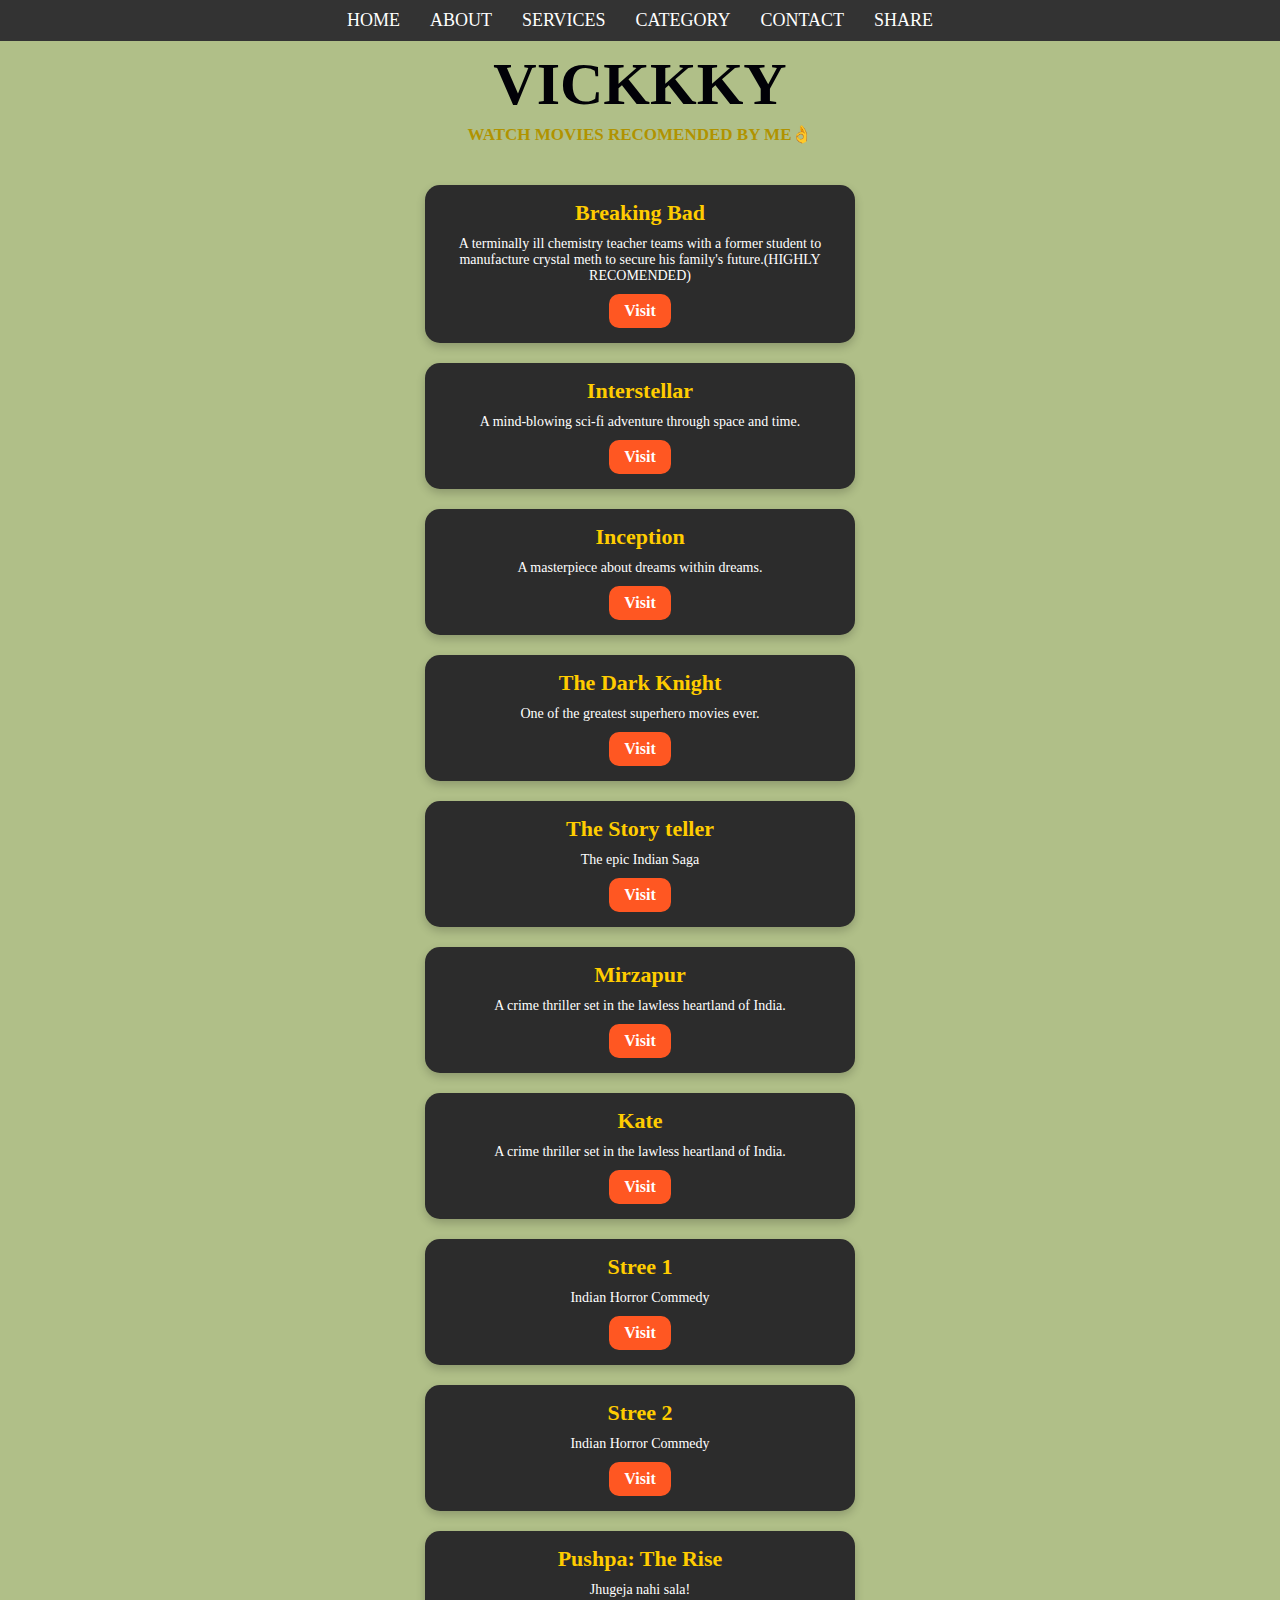
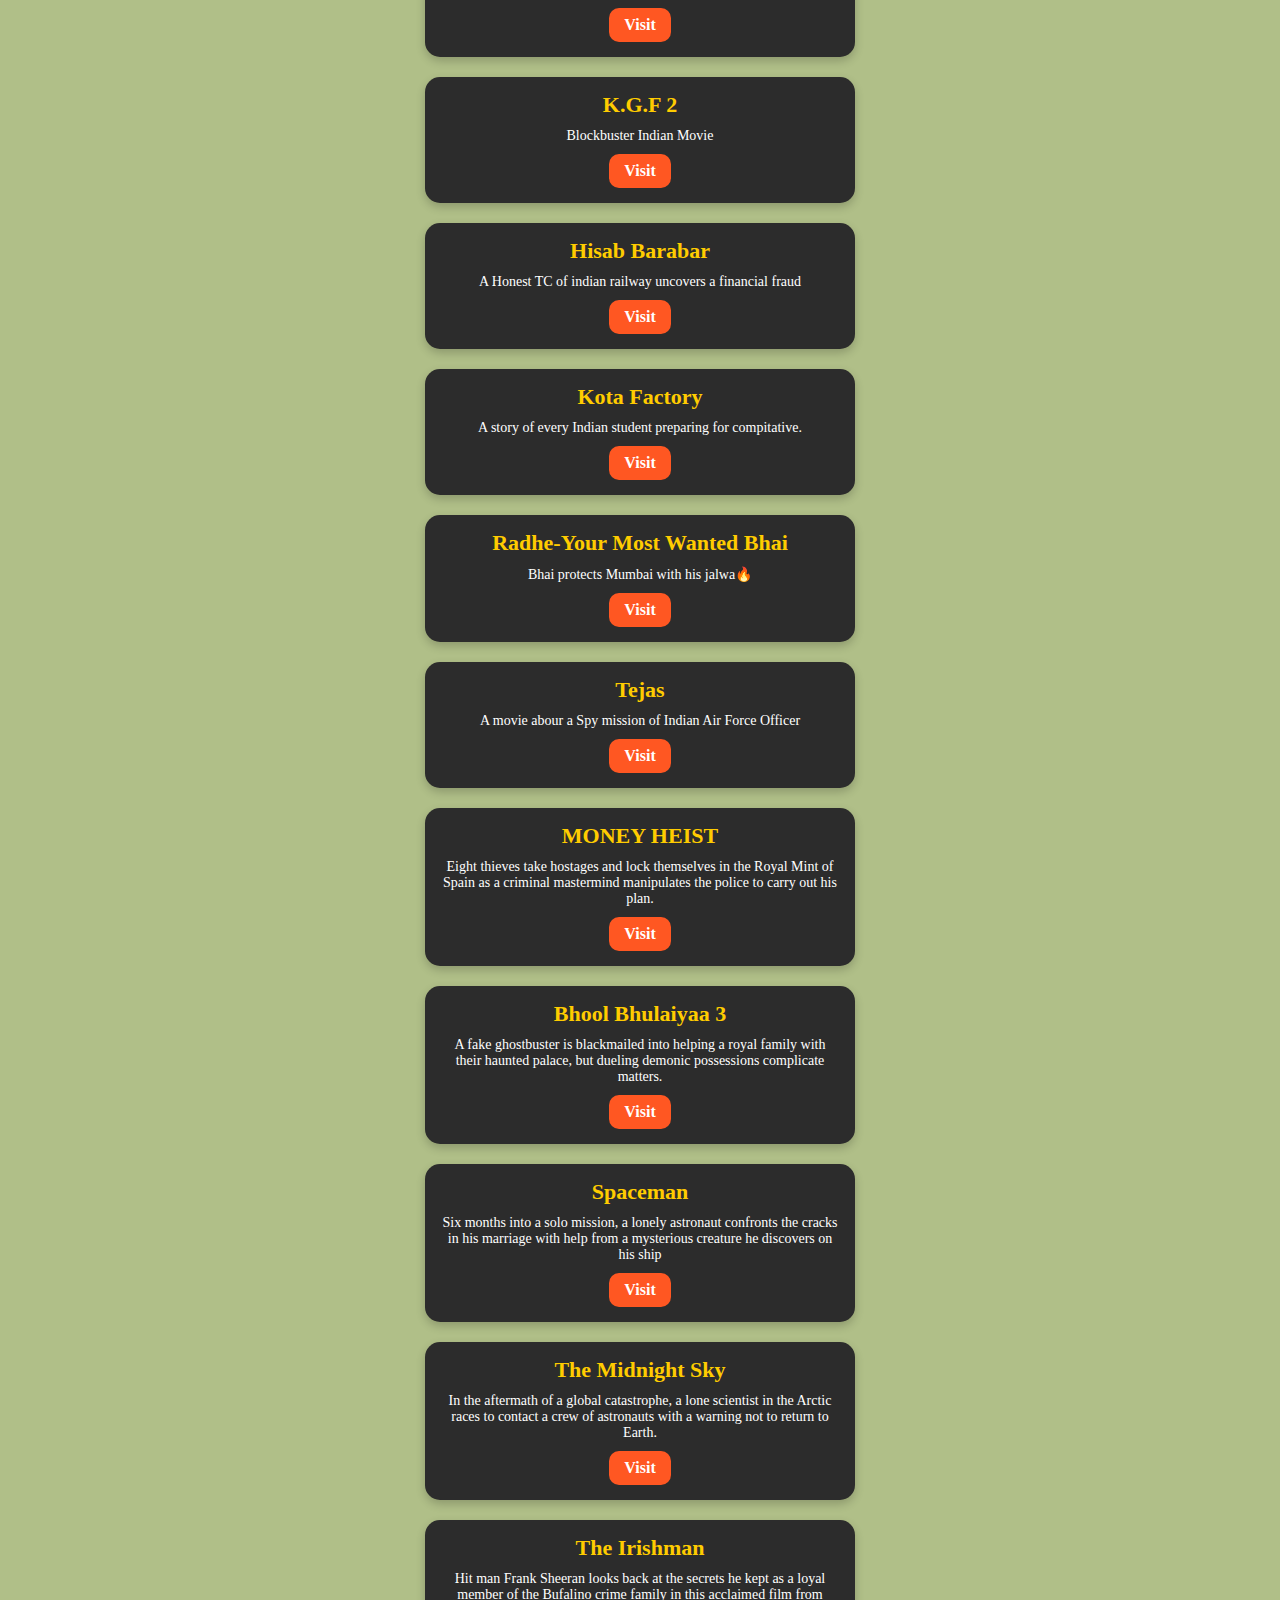
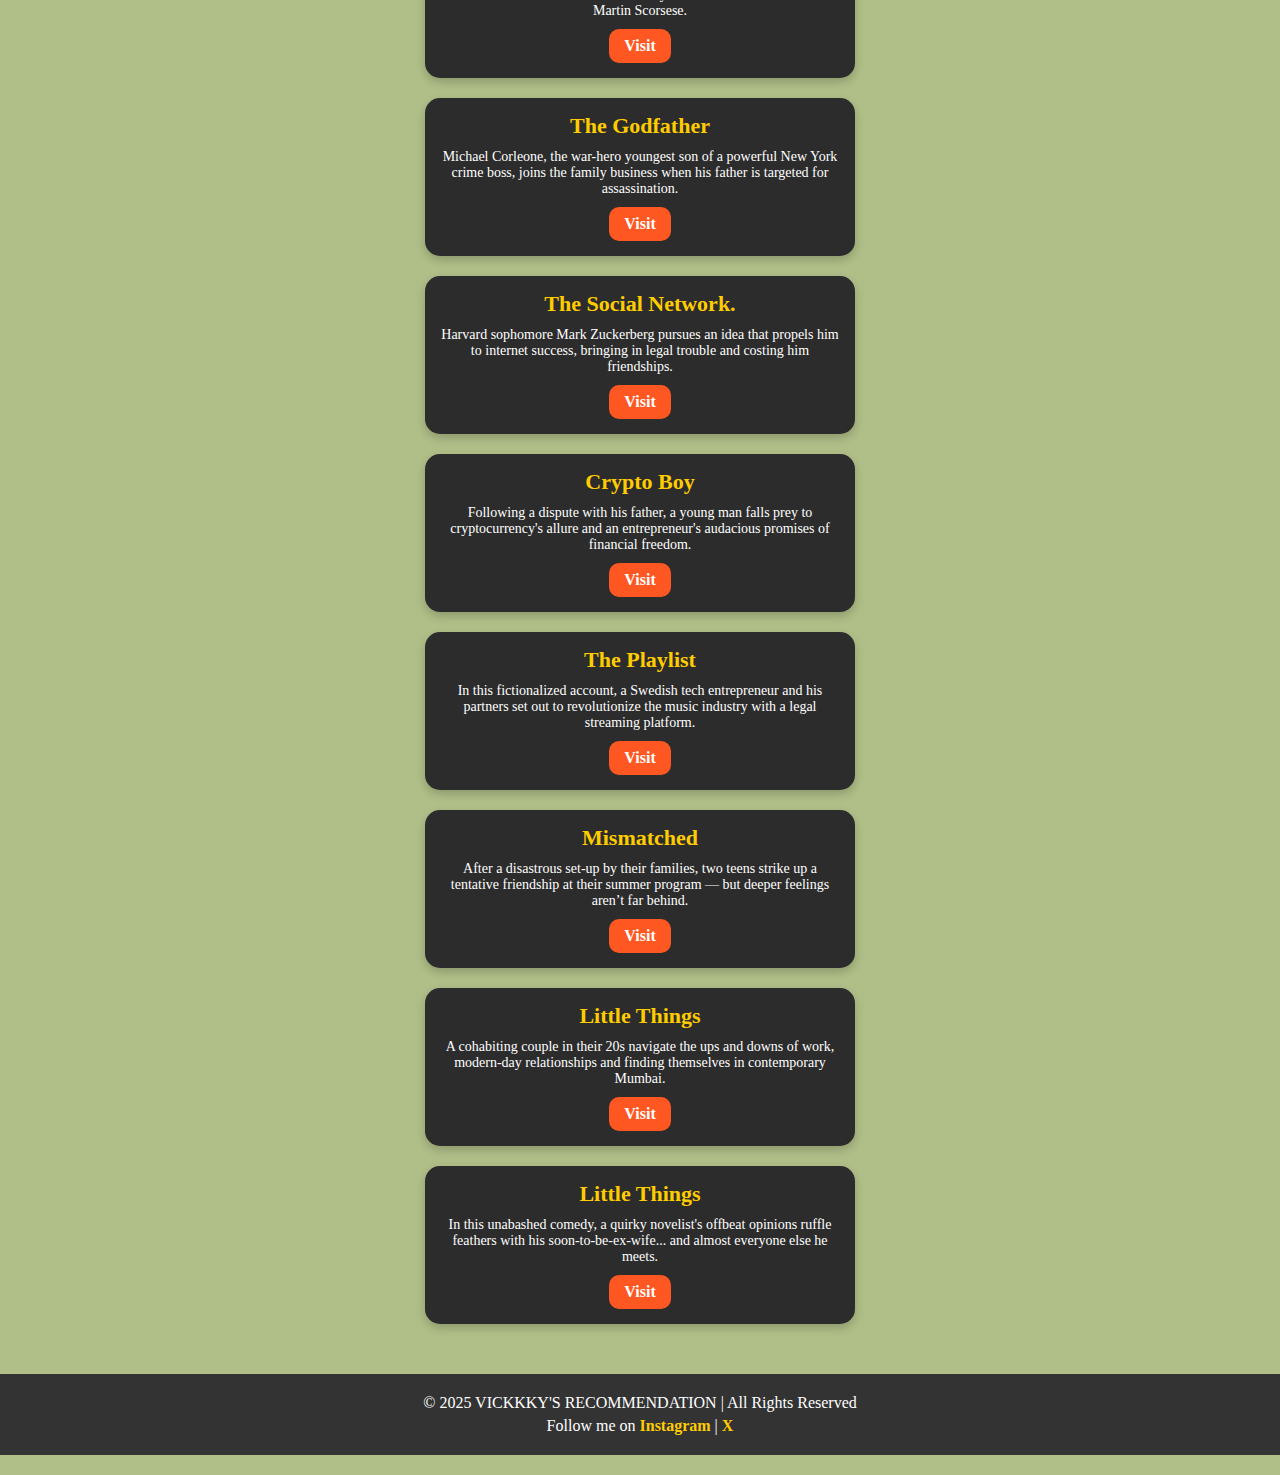
<file: index.html>
<!DOCTYPE html>
<html lang="en">
<head>
    <meta charset="UTF-8">
    <meta name="viewport" content="width=device-width, initial-scale=1.0">
    <title>VICKKKY'S SUGGESTION🔥 </title>
    <link rel="stylesheet" href="style.css">
</head>
<body>
    <nav>
        <ul>
            <li><a href="#home">HOME</a></li>
            <li><a href="about.html">ABOUT</a></li>
            <li><a href="services.html">SERVICES</a></li>
            <li><a href="category.html"">CATEGORY</a></li>
            <li><a href="contact.html">CONTACT</a></li>
            <li><a href="share.html">SHARE</a></li>
        </ul>
    </nav>
    <h2>VICKKKY</h2>
    
    <h6>WATCH MOVIES RECOMENDED BY ME👌</h6>


    <div class="movies">

        <div class="movie">
            <h3>Breaking Bad</h3>
            <p>A terminally ill chemistry teacher teams with a former student to manufacture crystal meth to secure his family's future.(HIGHLY RECOMENDED)</p>
            <a href="https://www.netflix.com/in/title/70143836" target="_blank">Visit</a>
        </div>


        <div class="movie">
            <h3>Interstellar</h3>
            <p>A mind-blowing sci-fi adventure through space and time.</p>
            <a href="https://www.netflix.com/title/70305903" target="_blank">Visit</a>
        </div>

        <div class="movie">
            <h3>Inception</h3>
            <p>A masterpiece about dreams within dreams.</p>
            <a href="https://www.netflix.com/title/70131314" target="_blank">Visit</a>
        </div>

        <div class="movie">
            <h3>The Dark Knight</h3>
            <p>One of the greatest superhero movies ever.</p>
            <a href="https://www.hbomax.com/feature/urn:hbo:feature:GVU7kSwXouJuAuwEAAC7B" target="_blank">Visit</a>
        </div>

        <div class="movie">
            <h3>The Story teller</h3>
            <p>The epic Indian Saga</p>
            <a href="https://www.disneyplus.com/movies/avengers-endgame/3B3U3c9HoUvH" target="_blank">Visit</a>
        </div>

        <div class="movie">
            <h3>Mirzapur</h3>
            <p>A crime thriller set in the lawless heartland of India.</p>
            <a href="https://www.primevideo.com/detail/Mirzapur/0PDOKMV9CRLOMO5EUKNCUJLG4Q" target="_blank">Visit</a>
        </div>

        <div class="movie">
            <h3>Kate</h3>
            <p>A crime thriller set in the lawless heartland of India.</p>
            <a href="https://www.netflix.com/in/title/80216200" target="_blank">Visit</a>
        </div>
        
        <div class="movie">
            <h3>Stree 1</h3>
            <p>Indian Horror Commedy</p>
            <a href="https://www.primevideo.com/detail/0RD1GR2USS5H83E8GFKB3ABP5U/ref=atv_dp_amz_c_TS8274d9_1_1?jic=16%7CCgNhbGwSA2FsbA%3D%3D" target="_blank">Visit</a>
        </div>

        <div class="movie">
            <h3>Stree 2</h3>
            <p>Indian Horror Commedy</p>
            <a href="https://www.primevideo.com/detail/0L3XGEP30JCFV7H3N1ZAJG2VFV/ref=atv_mv_hom_c_zbfcqv_brws_2_1?jic=8%7CEgRzdm9k" target="_blank">Visit</a>
        </div>

        <div class="movie">
            <h3>Pushpa: The Rise</h3>
            <p>Jhugeja nahi sala!</p>
            <a href="https://www.primevideo.com/detail/0PCNR8B8EB3051VAMKZ4JOKOM9/ref=atv_dp_amz_c_TS8274d9_1_2?jic=16%7CCgNhbGwSA2FsbA%3D%3D" target="_blank">Visit</a>
        </div>

        <div class="movie">
            <h3>K.G.F 2</h3>
            <p>Blockbuster Indian Movie</p>
            <a href="https://www.primevideo.com/detail/0OLFV66669RCQ9BSC7YCWOZA6S/ref=atv_dp_amz_c_TS8274d9_1_3?jic=16%7CCgNhbGwSA2FsbA%3D%3D" target="_blank">Visit</a>
        </div>
        <div class="movie">
            <h3>Hisab Barabar</h3>
            <p>A Honest TC of indian railway uncovers a financial fraud</p>
            <a href="https://www.zee5.com/movies/details/hisaab-barabar/0-0-1z5685485" target="_blank">Visit</a>
        </div>

        <div class="movie">
            <h3>Kota Factory</h3>
            <p>A story of every Indian student preparing for compitative.</p>
            <a href="https://www.netflix.com/in/title/81249783" target="_blank">Visit</a>
        </div>
        <div class="movie">
            <h3>Radhe-Your Most Wanted Bhai</h3>
            <p>Bhai protects Mumbai with his jalwa🔥</p>
            <a href="https://www.zee5.com/movies/details/gadar-2/0-0-1z5437988" target="_blank">Visit</a>
        </div>

        <div class="movie">
            <h3>Tejas</h3>
            <p>A movie abour a Spy mission of Indian Air Force Officer</p>
            <a href="https://www.zee5.com/movies/details/tejas/0-0-1z5489618" target="_blank">Visit</a>
        </div>

        <div class="movie">
            <h3>MONEY HEIST</h3>
            <p>Eight thieves take hostages and lock themselves in the Royal Mint of Spain as a criminal mastermind manipulates the police to carry out his plan.</p>
            <a href="https://www.netflix.com/in/title/80192098" target="_blank">Visit</a>
        </div>

        <div class="movie">
            <h3>Bhool Bhulaiyaa 3</h3>
            <p> A fake ghostbuster is blackmailed into helping a royal family with their haunted palace, but dueling demonic possessions complicate matters.</p>
            <a href="https://www.netflix.com/in/title/81686134" target="_blank">Visit</a>
        </div>

        <div class="movie">
            <h3>Spaceman</h3>
            <p> Six months into a solo mission, a lonely astronaut confronts the cracks in his marriage with help from a mysterious creature he discovers on his ship</p>
            <a href="https://www.netflix.com/in/title/81301595">Visit</a>
        </div>

        <div class="movie">
            <h3>The Midnight Sky</h3>
            <p>In the aftermath of a global catastrophe, a lone scientist in the Arctic races to contact a crew of astronauts with a warning not to return to Earth. </p>
            <a href="https://www.netflix.com/in/title/80244645">Visit</a>
        </div>

        <div class="movie">
            <h3>The Irishman</h3>
            <p>Hit man Frank Sheeran looks back at the secrets he kept as a loyal member of the Bufalino crime family in this acclaimed film from Martin Scorsese.</p>
            <a href="https://www.netflix.com/in/title/80175798">Visit</a>
        </div>

        <div class="movie">
            <h3>The Godfather</h3>
            <p>Michael Corleone, the war-hero youngest son of a powerful New York crime boss, joins the family business when his father is targeted for assassination.</p>
            <a href="https://www.netflix.com/in/title/60011152">Visit</a>
        </div>

        <div class="movie">
            <h3>The Social Network.</h3>
            <p>Harvard sophomore Mark Zuckerberg pursues an idea that propels him to internet success, bringing in legal trouble and costing him friendships.</p>
            <a href="https://www.netflix.com/in/title/70132721">Visit</a>
        </div>

         <div class="movie">
            <h3>Crypto Boy</h3>
            <p>Following a dispute with his father, a young man falls prey to cryptocurrency's allure and an entrepreneur's audacious promises of financial freedom.</p>
            <a href="https://www.netflix.com/in/title/81488972">Visit</a>
        </div>

           <div class="movie">
            <h3>The Playlist</h3>
            <p>In this fictionalized account, a Swedish tech entrepreneur and his partners set out to revolutionize the music industry with a legal streaming platform.</p>
            <a href="https://www.netflix.com/in/title/81186296">Visit</a>
        </div>

        <div class="movie">
            <h3>Mismatched</h3>
            <p>After a disastrous set-up by their families, two teens strike up a tentative friendship at their summer program — but deeper feelings aren’t far behind.</p>
            <a href="https://www.netflix.com/in/title/80220079?source=35">Visit</a>
        </div>

        <div class="movie">
            <h3>Little Things</h3>
            <p>A cohabiting couple in their 20s navigate the ups and downs of work, modern-day relationships and finding themselves in contemporary Mumbai.</p>
            <a href="https://www.netflix.com/in/title/81011159">Visit</a>
        </div>

        <div class="movie">
            <h3>Little Things</h3>
            <p>In this unabashed comedy, a quirky novelist's offbeat opinions ruffle feathers with his soon-to-be-ex-wife... and almost everyone else he meets.</p>
            <a href="https://www.netflix.com/in/title/81181080">Visit</a>
        </div>
        
        <footer>
            <p>© 2025 VICKKKY'S RECOMMENDATION | All Rights Reserved</p>
            <p>Follow me on 
                <a href="https://www.instagram.com/vickyiscooked/?igsh=YzljYTk1ODg3Zg%3D%3D#" target="_blank">Instagram</a> | 
                <a href="https://twitter.com/" target="_blank">X</a>
            </p>
        </footer>
    </body>
    </html>
    
    
</body>
</html>
</file>
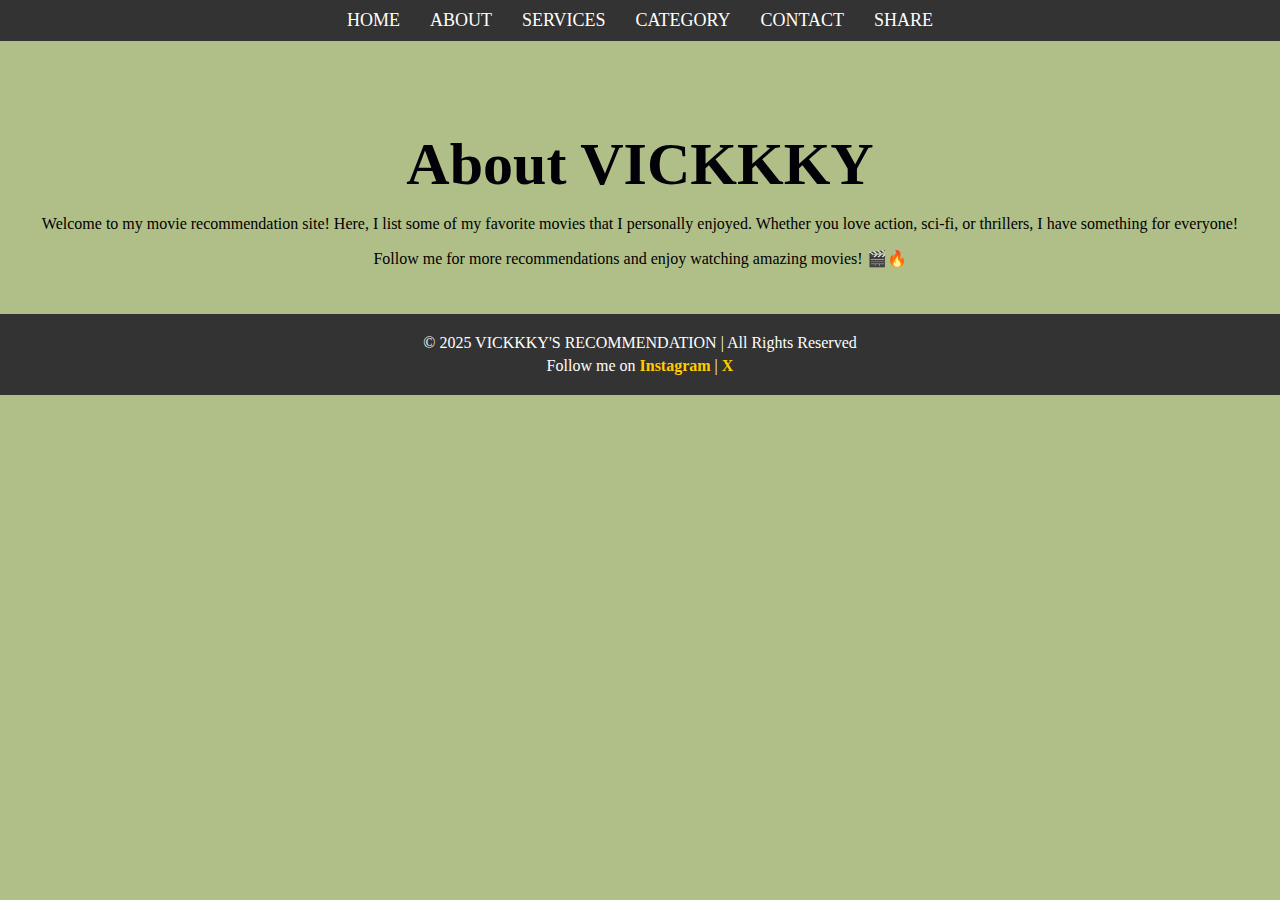
<file: about.html>
<!DOCTYPE html>
<html lang="en">
<head>
    <meta charset="UTF-8">
    <meta name="viewport" content="width=device-width, initial-scale=1.0">
    <title>About - VICKKKY'S RECOMMENDATION🔥</title>
    <link rel="stylesheet" href="style.css"> <!-- Linking the same CSS file -->
</head>
<body>
    <nav>
        <ul>
            <li><a href="index.html">HOME</a></li>
            <li><a href="about.html">ABOUT</a></li>
            <li><a href="services.html">SERVICES</a></li>
            <li><a href="category.html">CATEGORY</a></li>
            <li><a href="contact.html">CONTACT</a></li>
            <li><a href="share.html">SHARE</a></li>
        </ul>
    </nav>

    <div class="content">
        <h2>About VICKKKY</h2>
        <p>Welcome to my movie recommendation site! Here, I list some of my favorite movies that I personally enjoyed. Whether you love action, sci-fi, or thrillers, I have something for everyone!</p>
        <p>Follow me for more recommendations and enjoy watching amazing movies! 🎬🔥</p>
    </div>

    <footer>
        <p>© 2025 VICKKKY'S RECOMMENDATION | All Rights Reserved</p>
        <p>Follow me on 
            <a href="https://www.instagram.com/vickyiscooked/?igsh=YzljYTk1ODg3Zg%3D%3D#" target="_blank">Instagram</a> | 
            <a href="https://x.com/vickkky404" target="_blank">X</a>
        </p>
    </footer>
</body>
</html>
</file>
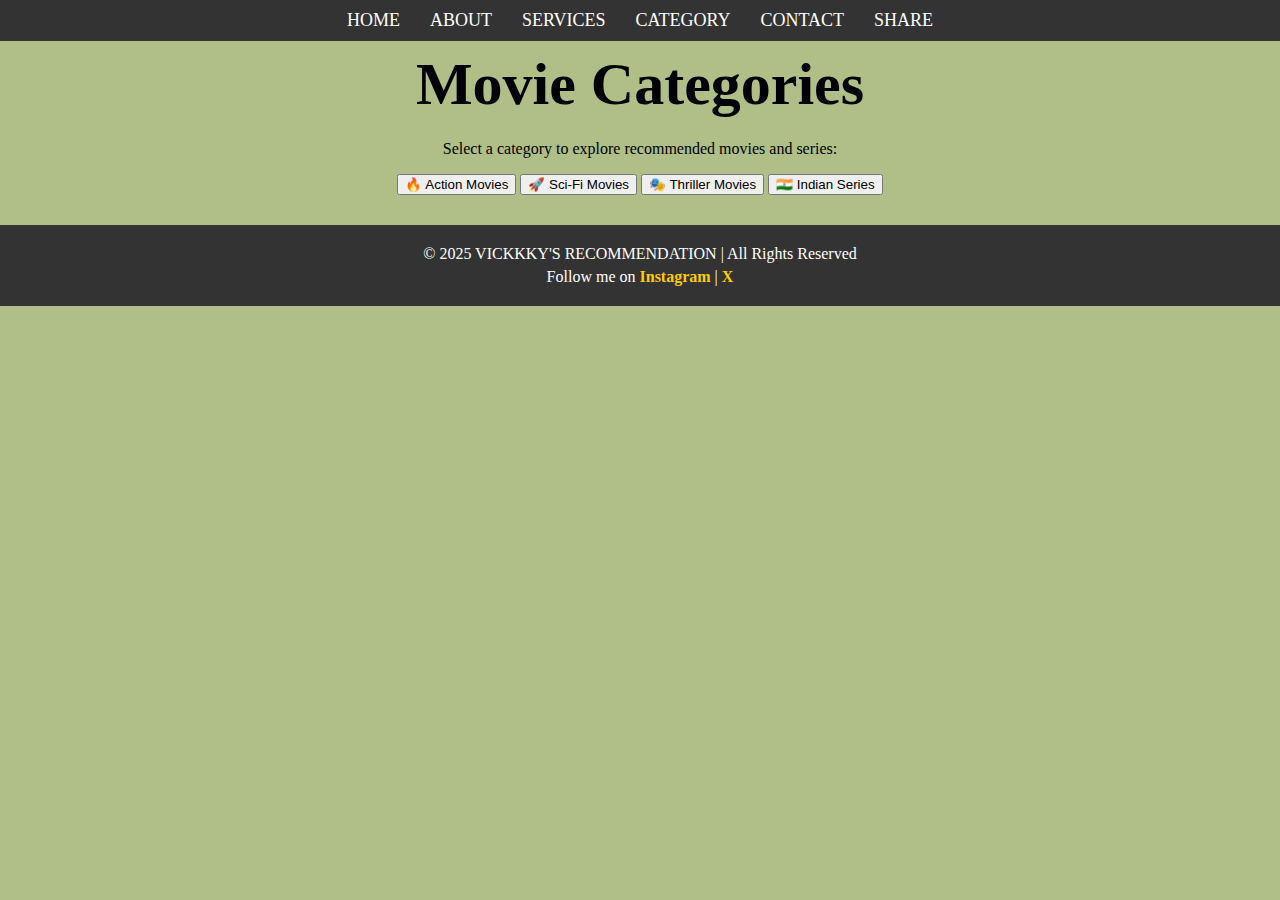
<file: category.html>
<!DOCTYPE html>
<html lang="en">
<head>
    <meta charset="UTF-8">
    <meta name="viewport" content="width=device-width, initial-scale=1.0">
    <title>Categories - VICKKKY'S RECOMMENDATION🔥</title>
    <link rel="stylesheet" href="style.css"> <!-- Ensured correct CSS link -->
    <script>
        function toggleMovies(category) {
            var movies = document.getElementById(category);
            if (movies.style.display === "none" || movies.style.display === "") {
                movies.style.display = "block";
            } else {
                movies.style.display = "none";
            }
        }
    </script>
</head>
<body>
    <nav>
        <ul>
            <li><a href="index.html">HOME</a></li>
            <li><a href="about.html">ABOUT</a></li>
            <li><a href="services.html">SERVICES</a></li>
            <li><a href="category.html">CATEGORY</a></li>
            <li><a href="contact.html">CONTACT</a></li>
            <li><a href="share.html">SHARE</a></li>
        </ul>
    </nav>

    <h2>Movie Categories</h2>
    <p>Select a category to explore recommended movies and series:</p>

    <div class="categories">
        <button onclick="toggleMovies('action')">🔥 Action Movies</button>
        <div id="action" class="movies" style="display: none;">
            <div class="movie">
                <h3>Mad Max: Fury Road</h3>
                <p>A high-octane post-apocalyptic action film.</p>
                <a href="https://www.jiocinema.com/movies/mad-max-fury-road/3756711" target="_blank">Visit</a>
            </div>
            <div class="movie">
                <h3>John Wick</h3>
                <p>A legendary assassin seeks revenge.</p>
                <a href="https://tv.apple.com/in/movie/john-wick/umc.cmc.7bztxfm8c2y0g5888tox6ed3u?playableId=tvs.sbd.9001%3A1618707748" target="_blank">Visit</a>
            </div>
            <div class="movie">
                <h3>Better Call Saul</h3>
                <p>Watched Breaking Bad? Continue with this.</p>
                <a href="https://www.netflix.com/title/80021955" target="_blank">Visit</a>
            </div>
            <div class="movie">
                <h3>Gadar 2</h3>
                <p>Tara Singh</p>
                <a href="https://www.zee5.com/movies/details/gadar-2/0-0-1z5437988" target="_blank">Visit</a>
            </div>
            <div class="movie">
                <h3>Radhe: Your Most Wanted Bhai</h3>
                <p>Bhai protects Mumbai with his jalwa🔥</p>
                <a href="https://www.zee5.com/movies/details/gadar-2/0-0-1z5437988" target="_blank">Visit</a>
            </div>
        </div>

        <button onclick="toggleMovies('sci-fi')">🚀 Sci-Fi Movies</button>
        <div id="sci-fi" class="movies" style="display: none;">
            <div class="movie">
                <h3>Interstellar</h3>
                <p>A mind-blowing sci-fi adventure through space and time.</p>
                <a href="https://www.netflix.com/title/70305903" target="_blank">Visit</a>
            </div>
            <div class="movie">
                <h3>Blade Runner 2049</h3>
                <p>A stunning neo-noir sci-fi thriller.</p>
                <a href="https://www.sonyliv.com/movies/blade-runner-2049-1090426687" target="_blank">Visit</a>
            </div>
        </div>

        <button onclick="toggleMovies('thriller')">🎭 Thriller Movies</button>
        <div id="thriller" class="movies" style="display: none;">
            <div class="movie">
                <h3>Inception</h3>
                <p>A masterpiece about dreams within dreams.</p>
                <a href="https://www.netflix.com/title/70131314" target="_blank">Visit</a>
            </div>
            <div class="movie">
                <h3>Gone Girl</h3>
                <p>A gripping psychological thriller.</p>
                <a href="https://www.netflix.com/title/70305899" target="_blank">Visit</a>
            </div>
        </div>

        <button onclick="toggleMovies('indian-series')">🇮🇳 Indian Series</button>
        <div id="indian-series" class="movies" style="display: none;">
            <div class="movie">
                <h3>Scam 1992</h3>
                <p>A gripping tale of Harshad Mehta’s stock market rise and fall.</p>
                <a href="https://www.sonyliv.com/shows/scam-1992-the-harshad-mehta-story-1700000292" target="_blank">Visit</a>
            </div>
            <div class="movie">
                <h3>Sacred Games</h3>
                <p>A thrilling crime drama based on Vikram Chandra’s novel.</p>
                <a href="https://www.netflix.com/in/title/80115328" target="_blank">Visit</a>
            </div>

            <div class="movie">
                <h3>Paatal Lok</h3>
                <p>A down and out cop lands the case of a lifetime when four suspects are nabbed in the assassination attempt of a prime time journalist.</p>
                <a href="https://www.primevideo.com/detail/0G9IEOHCN8KMY6COD9ILGH7IY5/ref=atv_dp_season_select_s1">Visit</a>
            </div>

        <div class="movie">
                <h3>Paatal Lok</h3>
                <p>A down and out cop lands the case of a lifetime when four suspects are nabbed in the assassination attempt of a prime time journalist.</p>
                <a href="https://www.primevideo.com/detail/0G9IEOHCN8KMY6COD9ILGH7IY5/ref=atv_dp_season_select_s1">Visit</a>
            </div>
            <div class="movie">
                <h3>The Family Man</h3>
                <p>The Family Man is an edgy action-drama series, which tells the story of a middle-class man who works for a special cell of the National Investigation Agency.</p>
                <a href="https://www.primevideo.com/detail/The-Family-Man/0S3QYI59BAEI5KVLHCKSR91YGD">Visit</a>
            </div>

            <div class="movie">
                <h3>Dhootha</h3>
                <p>Journalist Sagar's life turns thrilling as he unravels dark secrets behind newspaper clippings predicting tragedies. He becomes a murder suspect, racing against time to clear his name and solve the enigma and faces dangerous twists. Suspense builds in this roller-coaster ride.</p>
                <a href="https://www.primevideo.com/detail/Dhootha/0U9GNC4J1WHF2ME4SLKFR80XAL">Visit</a>
            </div>

            <div class="movie">
                <h3>Mirzapur</h3>
                <p>The iron-fisted Akhandanand Tripathi is a millionaire carpet exporter and the mafia don of Mirzapur.</p>
                <a href="https://www.primevideo.com/detail/Mirzapur/0PDOKMV9CRLOMO5EUKNCUJLG4Q">Visit</a>
            </div>

            
            <div class="movie">
                <h3>Rocket Boys</h3>
                <p>Based on the Pokhran nuclear test Operation Smiling Buddha.</p>
                <a href="https://www.sonyliv.com/shows/rocket-boys-1700000852">Visit</a>
                </div>

        </div>
    </div>

    <footer>
        <p>© 2025 VICKKKY'S RECOMMENDATION | All Rights Reserved</p>
        <p>Follow me on 
            <a href="https://www.instagram.com/vickyiscooked/?igsh=YzljYTk1ODg3Zg%3D%3D#" target="_blank">Instagram</a> | 
            <a href="https://x.com/vickkky404" target="_blank">X</a>
        </p>
    </footer>
</body>
</html>
</file>
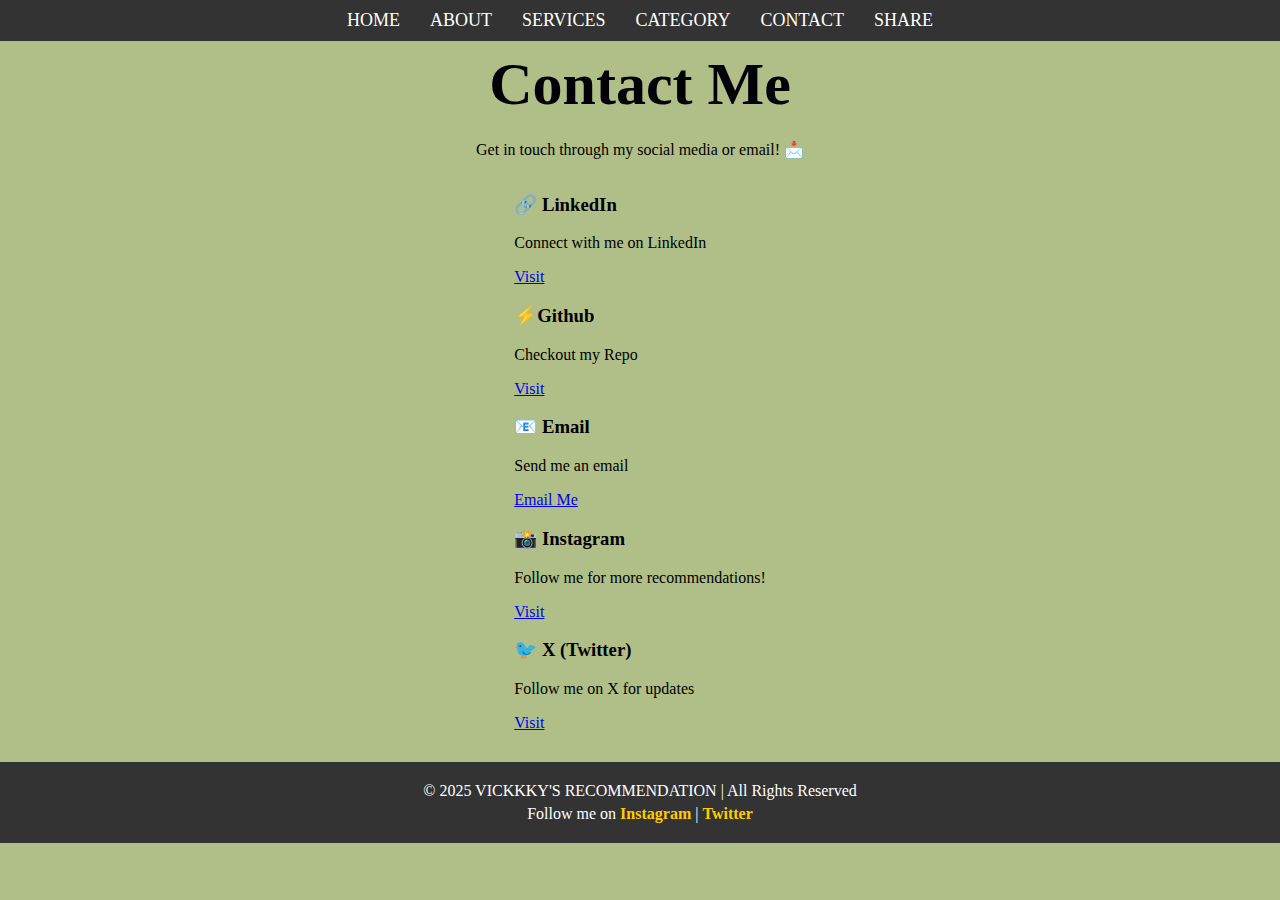
<file: contact.html>
<!DOCTYPE html>
<html lang="en">
<head>
    <meta charset="UTF-8">
    <meta name="viewport" content="width=device-width, initial-scale=1.0">
    <title>Contact - VICKKKY'S RECOMMENDATION🔥</title>
    <link rel="stylesheet" href="style.css"> <!-- Using the same CSS -->
</head>
<body>
    <nav>
        <ul>
            <li><a href="index.html">HOME</a></li>
            <li><a href="about.html">ABOUT</a></li>
            <li><a href="services.html">SERVICES</a></li>
            <li><a href="category.html">CATEGORY</a></li>
            <li><a href="contact.html">CONTACT</a></li>
            <li><a href="share.html">SHARE</a></li>
        </ul>
    </nav>

    <h2>Contact Me</h2>
    <p>Get in touch through my social media or email! 📩</p>

    <div class="contact-container">
        <div class="contact-item">
            <h3>🔗 LinkedIn</h3>
            <p>Connect with me on LinkedIn</p>
            <a href="https://www.linkedin.com/in/nalinikant-bastia-0ba605252/" target="_blank">Visit</a>
        </div>

        <div class="contact-item">
            <h3>⚡Github</h3>
            <p>Checkout my Repo</p>
            <a href="https://github.com/vickkky404" target="_blank">Visit</a>
        </div>

        <div class="contact-item">
            <h3>📧 Email</h3>
            <p>Send me an email</p>
            <a href="work.nalinikant@gmail.com">Email Me</a>
        </div>

        <div class="contact-item">
            <h3>📸 Instagram</h3>
            <p>Follow me for more recommendations!</p>
            <a href="https://www.instagram.com/vickyiscooked/?igsh=YzljYTk1ODg3Zg%3D%3D#" target="_blank">Visit</a>
        </div>

        <div class="contact-item">
            <h3>🐦 X (Twitter)</h3>
            <p>Follow me on X for updates</p>
            <a href="https://x.com/vickkky404" target="_blank">Visit</a>
        </div>
    </div>

    <footer>
        <p>© 2025 VICKKKY'S RECOMMENDATION | All Rights Reserved</p>
        <p>Follow me on 
            <a href="https://www.instagram.com/vickyiscooked/?igsh=YzljYTk1ODg3Zg%3D%3D#" target="_blank">Instagram</a> | 
            <a href="https://x.com/vickkky404" target="_blank">Twitter</a>
        </p>
    </footer>
</body>
</html>
</file>
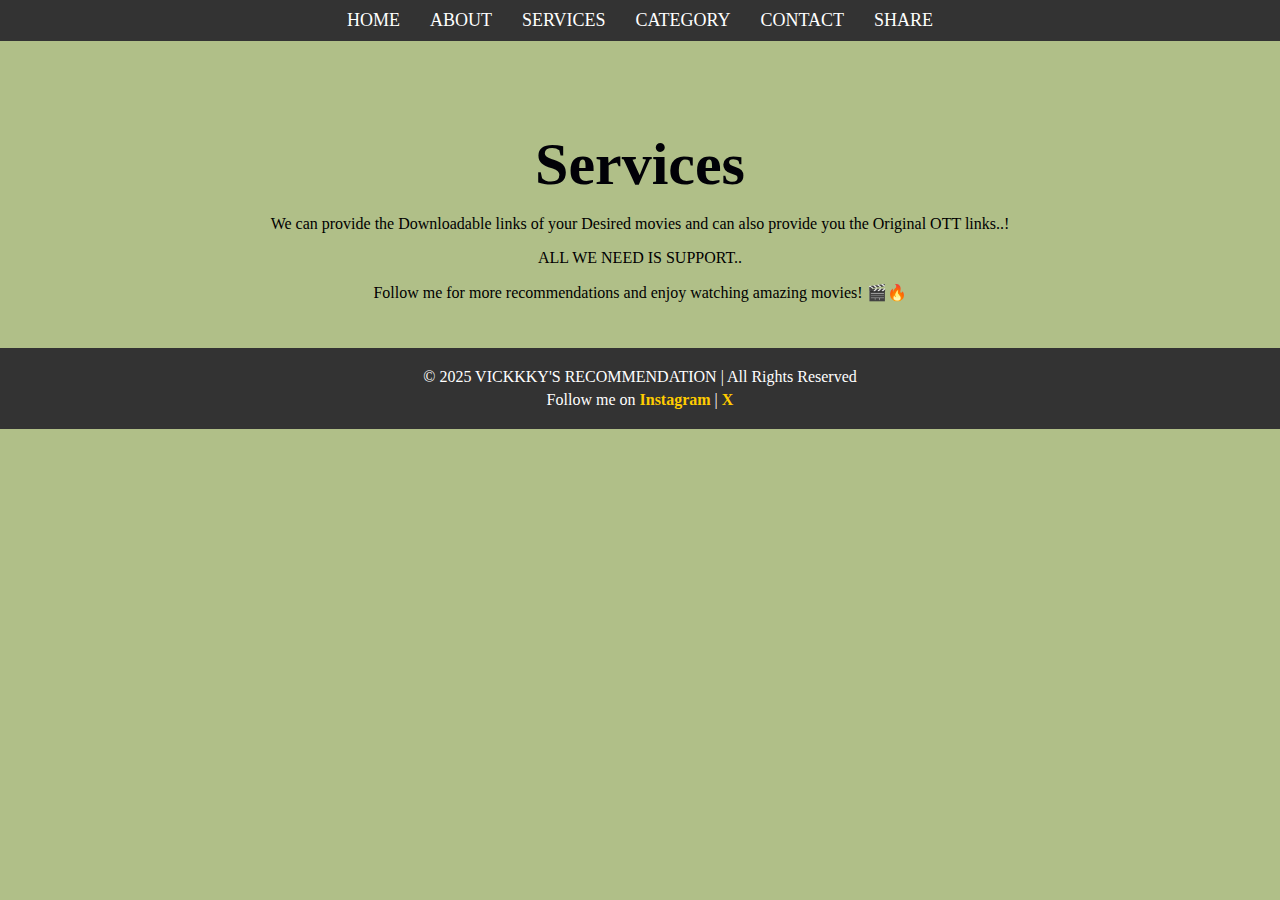
<file: services.html>
<!DOCTYPE html>
<html lang="en">
<head>
    <meta charset="UTF-8">
    <meta name="viewport" content="width=device-width, initial-scale=1.0">
    <title>Services - VICKKKY'S RECOMMENDATION🔥</title>
    <link rel="stylesheet" href="style.css"> <!-- Linking the same CSS file -->
</head>
<body>
    <nav>
        <ul>
            <li><a href="index.html">HOME</a></li>
            <li><a href="about.html">ABOUT</a></li>
            <li><a href="services.html">SERVICES</a></li>
            <li><a href="category.html">CATEGORY</a></li>
            <li><a href="contact.html">CONTACT</a></li>
            <li><a href="share.html">SHARE</a></li>
        </ul>
    </nav>

    <div class="content">
        <h2>Services</h2>
        <p>We can provide the Downloadable links of your Desired movies and can also provide you the Original OTT links..!</p>
        <p>ALL WE NEED IS SUPPORT..</p>
        <p>Follow me for more recommendations and enjoy watching amazing movies! 🎬🔥</p>
    </div>

    <footer>
        <p>© 2025 VICKKKY'S RECOMMENDATION | All Rights Reserved</p>
        <p>Follow me on 
            <a href="https://www.instagram.com/vickyiscooked/?igsh=YzljYTk1ODg3Zg%3D%3D#" target="_blank">Instagram</a> | 
            <a href="https://x.com/vickkky404" target="_blank">X</a>
        </p>
    </footer>
</body>
</html>
</file>
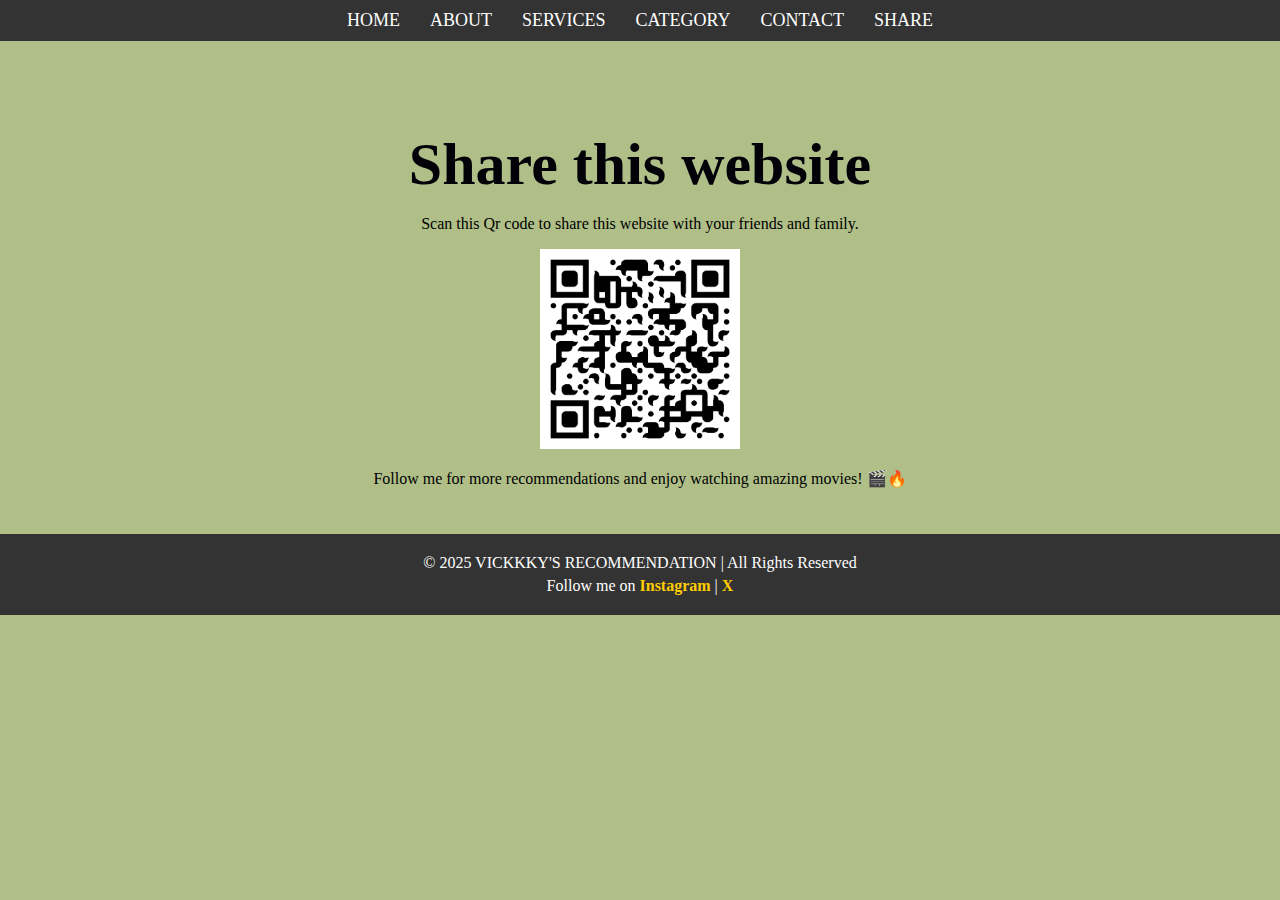
<file: share.html>
<!DOCTYPE html>
<html lang="en">
<head>
    <meta charset="UTF-8">
    <meta name="viewport" content="width=device-width, initial-scale=1.0">
    <title>About - VICKKKY'S RECOMMENDATION🔥</title>
    <link rel="stylesheet" href="style.css"> <!-- Linking the same CSS file -->
</head>
<body>
    <nav>
        <ul>
            <li><a href="index.html">HOME</a></li>
            <li><a href="about.html">ABOUT</a></li>
            <li><a href="services.html">SERVICES</a></li>
            <li><a href="category.html">CATEGORY</a></li>
            <li><a href="contact.html">CONTACT</a></li>
            <li><a href="share.html">SHARE</a></li>
        </ul>
    </nav>

    <div class="content">
        <h2>Share this website</h2>
        <p>
            Scan this Qr code to share this website with your friends and family.
        </p>
        <img src="IMAGE/qr-code.png" height="200" alt="QR Code">
        <p>Follow me for more recommendations and enjoy watching amazing movies! 🎬🔥</p>
    </div>

    <footer>
        <p>© 2025 VICKKKY'S RECOMMENDATION | All Rights Reserved</p>
        <p>Follow me on 
            <a href="https://www.instagram.com/vickyiscooked/?igsh=YzljYTk1ODg3Zg%3D%3D#" target="_blank">Instagram</a> | 
            <a href="https://x.com/vickkky404" target="_blank">X</a>
        </p>
    </footer>
</body>
</html>
</file>
<file: style.css>
/* body{
    background-color: #975959;
    font-family: fantasy, sans-serif;
    margin: 0;
    padding: 0;
    display: flex;
    justify-content: center;
    align-items: center;
    height: 100vh;
}

h2{
    text-align: center;
    color: aqua;
}

h6{
    color: white;
    font-size: 18px;
    margin-top: 0%;
} */

/* old css code */


/* old code 2 */


body {
    background-color: #b0bf88;
    font-family: "Playwrite AU SA", serif;
    margin: 0;
    padding: 0;
    display: flex;
    flex-direction: column; /* Stack elements vertically */
    align-items: center; /* Center horizontally */
}

nav {
    background-color: #333;
    padding: 10px 0;
    width: 100%;
    position: fixed;
    top: 0;
    left: 0;
    text-align: center;
}

nav ul {
    list-style: none;
    padding: 0;
    margin: 0;
    display: flex;
    justify-content: center;
}

nav ul li {
    margin: 0 15px;
}

nav ul li a {
    text-decoration: none;
    color: white;
    font-size: 18px;
    transition: 0.3s;
}

nav ul li a:hover {
    color: aqua;
}

.content {
    margin-top: 80px; /* Pushes content below navbar */
    text-align: center;
}

h2 {
    color: rgb(1, 1, 7);
    font-size: 60px;
    margin-bottom: 5px;
}

h6 {
    color: rgb(176, 147, 0);
    font-family: Cursive;
    font-size: 17px;
    margin: 0;
}

.movies {
    display: flex;
    flex-direction: column;
    align-items: center;
    gap: 15px;
    margin-top: 20px;
    width: 80%;
}

.movies {
    display: flex;
    flex-direction: column; /* Stacks items vertically */
    align-items: center; /* Centers them horizontally */
    gap: 20px; /* Space between movie boxes */
    margin-top: 20px;
    width: 100%;
    padding: 20px;
}

.movie {
    background-color: #2c2c2c;
    color: white;
    padding: 15px;
    border-radius: 15px; /* Curved edges */
    width: 80%;
    max-width: 400px; /* Limit width for better readability */
    text-align: center;
    box-shadow: 0px 4px 10px rgba(0, 0, 0, 0.2);
    transition: 0.3s;
}

.movie:hover {
    transform: scale(1.05); /* Slight zoom effect */
}

.movie h3 {
    margin: 0;
    font-size: 22px;
    color: #ffcc00;
}

.movie p {
    font-size: 14px;
    margin: 10px 0;
}

.movie a {
    display: inline-block;
    text-decoration: none;
    color: #fff;
    background-color: #ff5722;
    padding: 8px 15px;
    border-radius: 10px; /* Rounded button */
    transition: 0.3s;
    font-weight: bold;
}

.movie a:hover {
    background-color: #e64a19;
}


footer {
    background-color: #333;
    color: white;
    text-align: center;
    padding: 15px 0;
    margin-top: 30px;
    width: 100%;
    position: relative;
    bottom: 0;
}

footer p {
    margin: 5px 0;
}

footer a {
    color: #ffcc00;
    text-decoration: none;
    font-weight: bold;
}

footer a:hover {
    text-decoration: underline;
}
</file>
